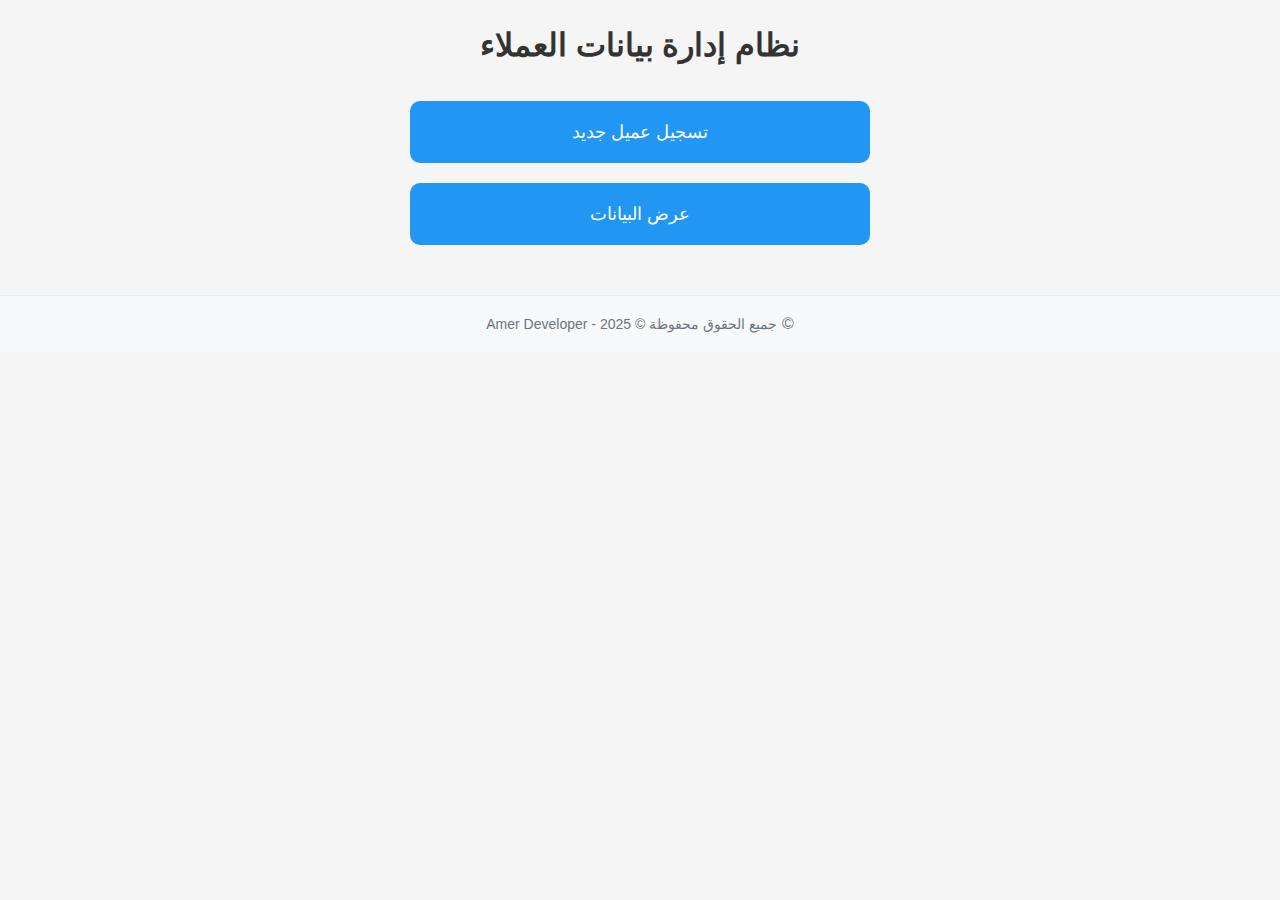
<file: index.html>
<!DOCTYPE html>
<html lang="ar" dir="rtl">
<head>
    <meta charset="UTF-8">
    <meta name="viewport" content="width=device-width, initial-scale=1.0">
    <title>الصفحة الرئيسية</title>
    <link rel="stylesheet" href="main.css">
</head>
<body>
    <div class="container">
        <header>
            <h1>نظام إدارة بيانات العملاء</h1>
        </header>
        <main class="home-main">
            <button class="big-btn" onclick="location.href='client.html'">
                تسجيل عميل جديد
            </button>
            <button class="big-btn" onclick="location.href='data.html'">
                عرض البيانات
            </button>
        </main>
    </div>
    <footer class="copyright">
    <p>جميع الحقوق محفوظة &copy; 2025 - Amer Developer</p>
    </footer>
    <script src="main.js"></script>
</body>
</html>
</file>
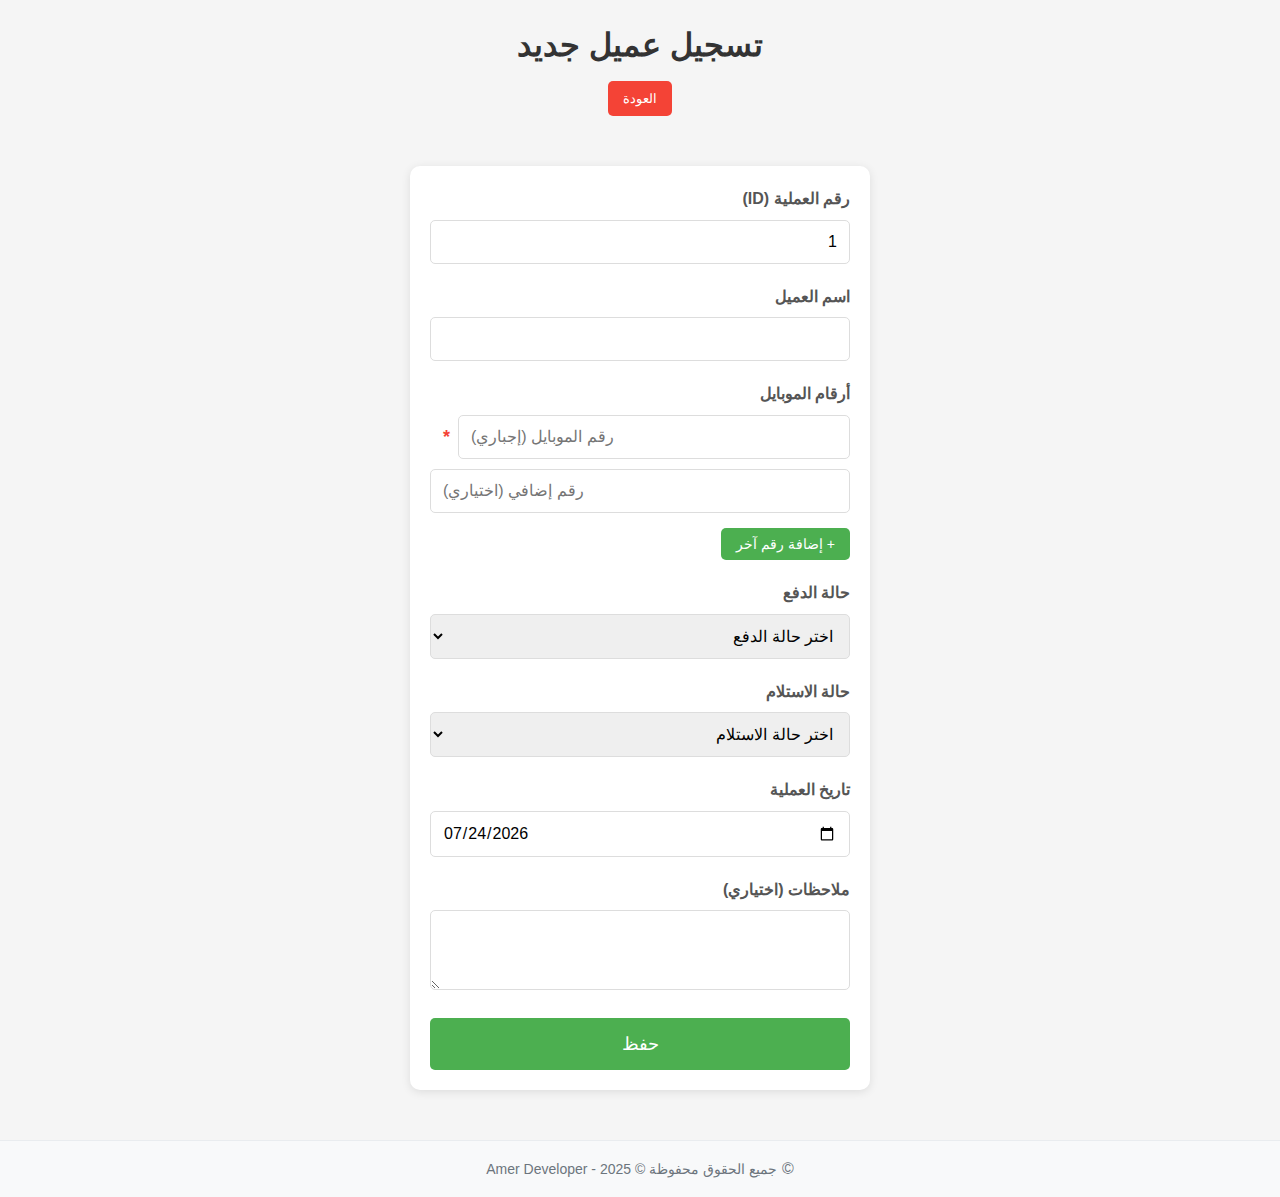
<file: client.html>
<!DOCTYPE html>
<html lang="ar" dir="rtl">
<head>
    <meta charset="UTF-8">
    <meta name="viewport" content="width=device-width, initial-scale=1.0">
    <title>تسجيل عميل جديد</title>
    <link rel="stylesheet" href="main.css">
</head>
<body>
    <div class="container">
        <header>
            <h1>تسجيل عميل جديد</h1>
            <button class="back-btn" onclick="location.href='home.html'">العودة</button>
        </header>
        <main>
            <form id="clientForm" class="client-form">
                <div class="form-group">
                    <label for="clientId">رقم العملية (ID)</label>
                    <input type="text" id="clientId" readonly>
                </div>
                <div class="form-group">
                    <label for="clientName">اسم العميل</label>
                    <input type="text" id="clientName" required>
                </div>
                
                <!-- قسم أرقام الموبايل -->
                <div class="form-group">
                    <label>أرقام الموبايل</label>
                    <div id="phoneNumbersContainer">
                        <!-- الرقم الأول (إجباري) -->
                        <div class="phone-input-group">
                            <input type="tel" class="phone-input" placeholder="رقم الموبايل (إجباري)" required>
                            <span class="phone-required">*</span>
                        </div>
                        <!-- الرقم الثاني (اختياري) -->
                        <div class="phone-input-group">
                            <input type="tel" class="phone-input" placeholder="رقم إضافي (اختياري)">
                            <button type="button" class="remove-phone-btn" style="display: none;">✕</button>
                        </div>
                    </div>
                    <button type="button" id="addPhoneBtn" class="add-phone-btn">+ إضافة رقم آخر</button>
                </div>

                <div class="form-group">
                    <label for="paymentStatus">حالة الدفع</label>
                    <select id="paymentStatus" required>
                        <option value="">اختر حالة الدفع</option>
                        <option value="مدفوع">مدفوع</option>
                        <option value="غير مدفوع">غير مدفوع</option>
                        <option value="جزئي">جزئي</option>
                    </select>
                </div>
                <div class="form-group">
                    <label for="deliveryStatus">حالة الاستلام</label>
                    <select id="deliveryStatus" required>
                        <option value="">اختر حالة الاستلام</option>
                        <option value="تم الاستلام">تم الاستلام</option>
                        <option value="قيد التنفيذ">قيد التنفيذ</option>
                        <option value="ملغى">ملغى</option>
                    </select>
                </div>
                <div class="form-group">
                    <label for="operationDate">تاريخ العملية</label>
                    <input type="date" id="operationDate">
                </div>
                <div class="form-group">
                    <label for="notes">ملاحظات (اختياري)</label>
                    <textarea id="notes" rows="3"></textarea>
                </div>
                <button type="submit" class="save-btn">حفظ</button>
            </form>
        </main>
    </div>
    <footer class="copyright">
        <p>جميع الحقوق محفوظة &copy; 2025 - Amer Developer</p>
    </footer>
    <script src="main.js"></script>
</body>
</html>
</file>
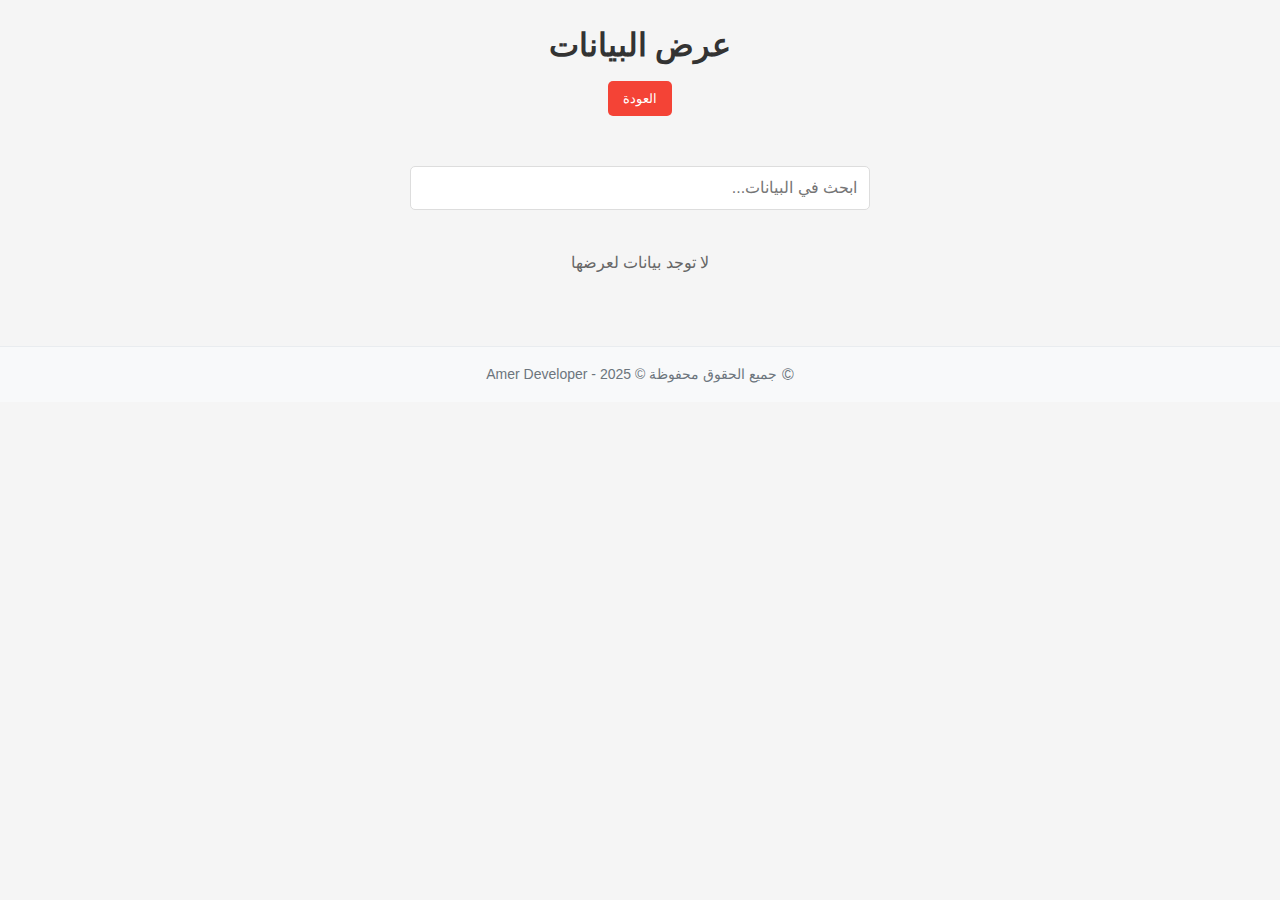
<file: data.html>
<!DOCTYPE html>
<html lang="ar" dir="rtl">
<head>
    <meta charset="UTF-8">
    <meta name="viewport" content="width=device-width, initial-scale=1.0">
    <title>عرض البيانات</title>
    <link rel="stylesheet" href="main.css">
</head>
<body>
    <div class="container">
        <header>
            <h1>عرض البيانات</h1>
            <button class="back-btn" onclick="location.href='home.html'">العودة</button>
        </header>
        <main>
            <div class="search-container">
                <input type="text" id="searchInput" placeholder="ابحث في البيانات...">
            </div>
            <div id="dataContainer" class="data-container">
                <!-- البيانات ستظهر هنا ديناميكياً -->
            </div>
        </main>
    </div>
   <footer class="copyright">
    <p>جميع الحقوق محفوظة &copy; 2025 - Amer Developer</p>
     </footer>
    <script src="main.js"></script>
</body>
</html>
</file>
<file: main.css>
/* التنسيقات العامة */
* {
    margin: 0;
    padding: 0;
    box-sizing: border-box;
    font-family: 'Segoe UI', Tahoma, Geneva, Verdana, sans-serif;
}

body {
    background-color: #f5f5f5;
    color: #333;
    line-height: 1.6;
}

.container {
    max-width: 500px;
    margin: 0 auto;
    padding: 20px;
}

/* صفحة كلمة المرور */
.password-page {
    display: flex;
    justify-content: center;
    align-items: center;
    min-height: 100vh;
    background: linear-gradient(135deg, #6a11cb 0%, #2575fc 100%);
}

.password-page .container {
    background: white;
    border-radius: 10px;
    padding: 30px;
    box-shadow: 0 5px 15px rgba(0, 0, 0, 0.1);
    text-align: center;
}

.password-page h1 {
    margin-bottom: 30px;
    color: #333;
}

.password-form {
    display: flex;
    flex-direction: column;
    gap: 15px;
}

.password-form input {
    padding: 12px;
    border: 1px solid #ddd;
    border-radius: 5px;
    font-size: 16px;
}

.password-form button {
    padding: 12px;
    background-color: #4CAF50;
    color: white;
    border: none;
    border-radius: 5px;
    cursor: pointer;
    font-size: 16px;
    transition: background-color 0.3s;
}

.password-form button:hover {
    background-color: #45a049;
}

.message {
    margin-top: 15px;
    padding: 10px;
    border-radius: 5px;
    display: none;
}

.message.error {
    background-color: #ffebee;
    color: #c62828;
    display: block;
}

.message.success {
    background-color: #e8f5e9;
    color: #2e7d32;
    display: block;
}

/* الصفحة الرئيسية */
header {
    text-align: center;
    margin-bottom: 30px;
}

header h1 {
    color: #333;
    margin-bottom: 10px;
}

.home-main {
    display: flex;
    flex-direction: column;
    gap: 20px;
}

.big-btn {
    padding: 20px;
    background-color: #2196F3;
    color: white;
    border: none;
    border-radius: 10px;
    font-size: 18px;
    cursor: pointer;
    transition: background-color 0.3s, transform 0.2s;
}

.big-btn:hover {
    background-color: #0b7dda;
    transform: translateY(-2px);
}

/* نموذج العميل */
.client-form {
    background: white;
    padding: 20px;
    border-radius: 10px;
    box-shadow: 0 2px 10px rgba(0, 0, 0, 0.1);
}

.form-group {
    margin-bottom: 20px;
}

.form-group label {
    display: block;
    margin-bottom: 8px;
    font-weight: bold;
    color: #555;
}

.form-group input,
.form-group select,
.form-group textarea {
    width: 100%;
    padding: 12px;
    border: 1px solid #ddd;
    border-radius: 5px;
    font-size: 16px;
}

.form-group textarea {
    resize: vertical;
}

.save-btn {
    width: 100%;
    padding: 15px;
    background-color: #4CAF50;
    color: white;
    border: none;
    border-radius: 5px;
    font-size: 18px;
    cursor: pointer;
    transition: background-color 0.3s;
}

.save-btn:hover {
    background-color: #45a049;
}

.back-btn {
    padding: 10px 15px;
    background-color: #f44336;
    color: white;
    border: none;
    border-radius: 5px;
    cursor: pointer;
    margin-bottom: 20px;
}

.back-btn:hover {
    background-color: #d32f2f;
}

/* صفحة عرض البيانات */
.search-container {
    margin-bottom: 20px;
}

.search-container input {
    width: 100%;
    padding: 12px;
    border: 1px solid #ddd;
    border-radius: 5px;
    font-size: 16px;
}

.data-container {
    display: flex;
    flex-direction: column;
    gap: 15px;
}

.client-record {
    background: white;
    padding: 15px;
    border-radius: 8px;
    box-shadow: 0 2px 5px rgba(0, 0, 0, 0.1);
    position: relative;
}

.client-record h3 {
    margin-bottom: 10px;
    color: #333;
}

.client-record p {
    margin-bottom: 5px;
    color: #666;
}

.copy-btn {
    position: absolute;
    top: 15px;
    left: 15px;
    background-color: #2196F3;
    color: white;
    border: none;
    border-radius: 5px;
    padding: 5px 10px;
    cursor: pointer;
    font-size: 12px;
}

.copy-btn:hover {
    background-color: #0b7dda;
}

.no-data {
    text-align: center;
    padding: 20px;
    color: #666;
}

/* تصميم متجاوب للجوال */
@media (max-width: 600px) {
    .container {
        padding: 15px;
    }
    
    .password-page .container {
        padding: 20px;
    }
    
    .big-btn {
        padding: 15px;
        font-size: 16px;
    }
}

/* حقوق الملكية */
.copyright {
    text-align: center;
    margin-top: 30px;
    padding: 15px;
    background-color: #f8f9fa;
    border-top: 1px solid #e9ecef;
    color: #6c757d;
    font-size: 14px;
}

.copyright p {
    margin: 0;
    display: flex;
    align-items: center;
    justify-content: center;
    gap: 5px;
}

.copyright p::before {
    content: "©";
    font-size: 16px;
}

/* أنماط جديدة لأرقام الموبايل */
.phone-input-group {
    display: flex;
    align-items: center;
    margin-bottom: 10px;
    gap: 8px;
}

.phone-input {
    flex: 1;
}

.phone-required {
    color: #f44336;
    font-weight: bold;
    font-size: 18px;
    min-width: 20px;
}

.remove-phone-btn {
    background-color: #f44336;
    color: white;
    border: none;
    border-radius: 5px;
    width: 35px;
    height: 35px;
    cursor: pointer;
    display: flex;
    align-items: center;
    justify-content: center;
    font-size: 14px;
}

.remove-phone-btn:hover {
    background-color: #d32f2f;
}

.add-phone-btn {
    background-color: #4CAF50;
    color: white;
    border: none;
    border-radius: 5px;
    padding: 8px 15px;
    cursor: pointer;
    font-size: 14px;
    margin-top: 5px;
}

.add-phone-btn:hover {
    background-color: #45a049;
}

/* تحسين عرض أرقام الموبايل في صفحة البيانات */
.phone-numbers {
    margin-top: 5px;
}

.phone-number {
    background-color: #f8f9fa;
    padding: 5px 10px;
    border-radius: 4px;
    margin-bottom: 3px;
    font-size: 14px;
    border-right: 3px solid #2196F3;
}
</file>
